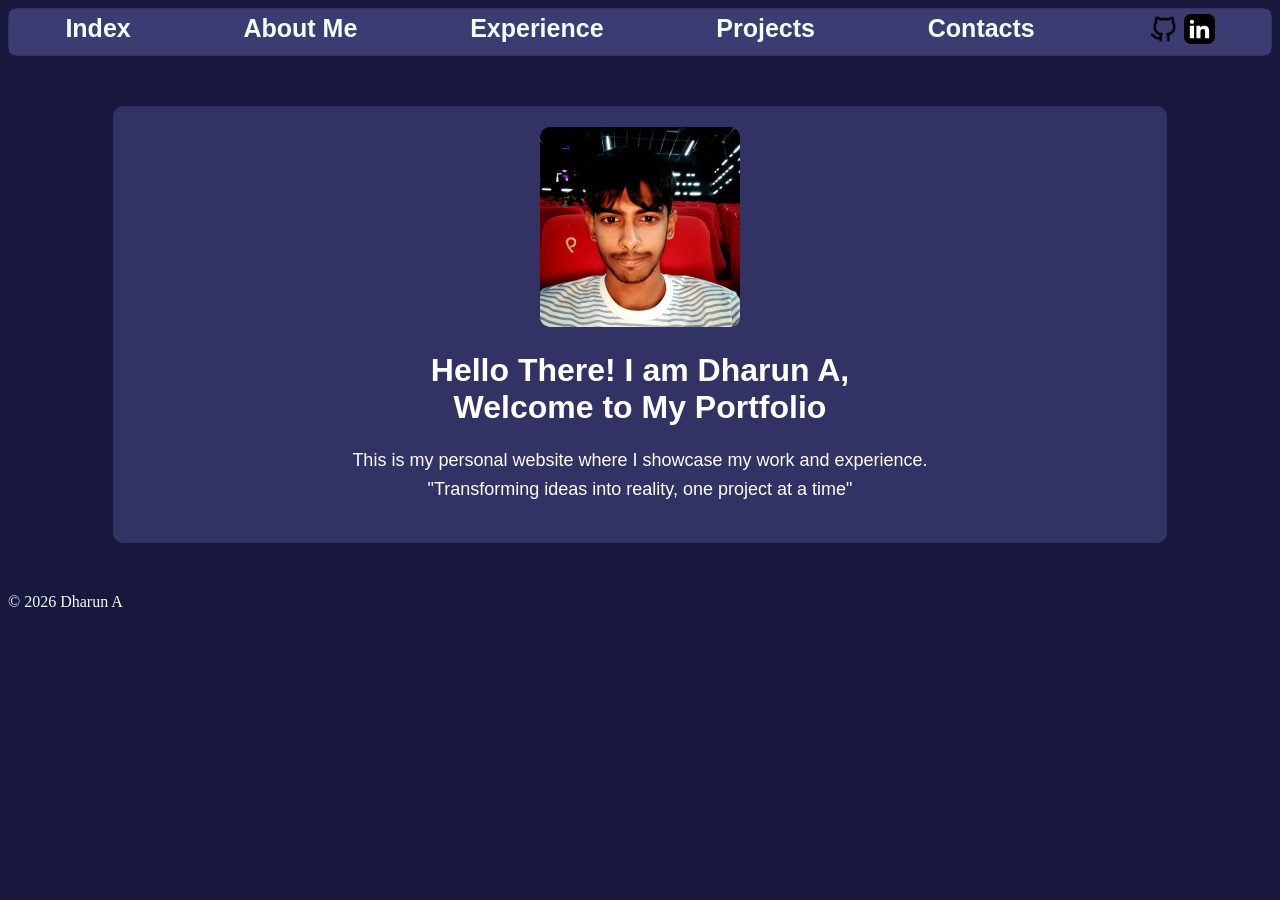
<file: index.html>
<!DOCTYPE html>     
<html>
    <head>
        <link rel="stylesheet" href="Style1.css">
        <link rel="stylesheet" href="content.css">
        <title>My Portfolio</title>
        <meta name="viewport" content="width=device-width, initial-scale=1.0">

    </head>

<body>
<div class="container">
    <div class="div" id="Index"><a  href="index.html">Index</a></div>
    <div class="div" id="About Me"><a href="about.html">About Me</a></div>
    <div class="div" id="Experience"><a href="experience.html">Experience</a></div>
    <div class="div"><a href="projects.html">Projects</a></div>
     <div class="div"><a href="contacts.html">Contacts</a></div>

       <div class="div">

    <a href="https://github.com/dharun18-07" target="_blank">
        <img src="github-outline-7.png" alt="GitHub" height="30px">
    </a>


    <a href="https://www.linkedin.com/in/dharun-a-48009b36b/" target="_blank">
        <img src="linkedin-square-icon.svg" alt="LinkedIn" height="30px">
    </a>

</div>
    </div>

<div class="content">
    <center>    <img id="profile" style="border: 1px;border-radius: 10px;height: 200px;" src="profile.jpeg" alt="Profile Picture" class="profile-pic">
</center>
    <h1>Hello There! I am Dharun A,<br>Welcome to My Portfolio</h1>
    <p>This is my personal website where I showcase my work and experience.<br>
    "Transforming ideas into reality, one project at a time"</p>
</div>



</body>
<footer>
 <p style="color: azure;">© 2026 Dharun A</p></footer>

</html>
</file>
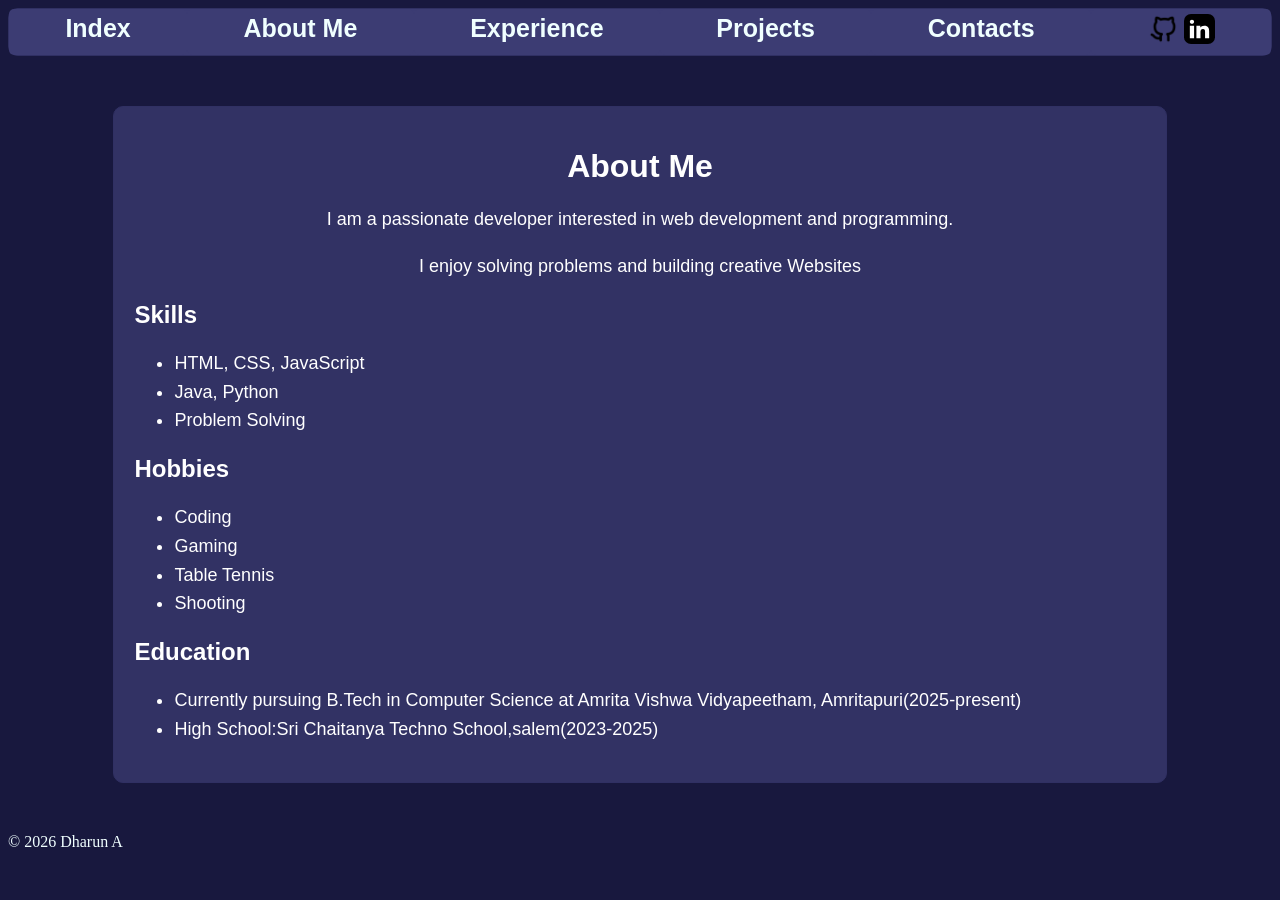
<file: about.html>
<!DOCTYPE html>     
<html>
    <head>
        <link rel="stylesheet" href="Style1.css">
        <link rel="stylesheet" href="content.css">
        <title>My Portfolio</title>
        <meta name="viewport" content="width=device-width, initial-scale=1.0">

    </head>

<body>
<div class="container">
    <div class="div" id="Index"><a href="index.html">Index</a></div>
    <div class="div" id="About Me"><a href="about.html">About Me</a></div>
    <div class="div" id="Experience"><a href="experience.html">Experience</a></div>
    <div class="div"><a href="projects.html">Projects</a></div>
    <div class="div"><a href="contacts.html">Contacts</a></div>

      <div class="div">

    <a href="https://github.com/dharun18-07" target="_blank">
        <img src="github-outline-7.png" alt="GitHub" height="30px">
    </a>


    <a href="https://www.linkedin.com/in/dharun-a-48009b36b/" target="_blank">
        <img src="linkedin-square-icon.svg" alt="LinkedIn" height="30px">
    </a>

</div>
    
</div>
<div class="content">
    <h1>About Me</h1>
    <p>I am a passionate developer interested in web development and programming.</p>
    <p>I enjoy solving problems and building creative Websites</p>
    <h2>Skills</h2>
    <ul>
        <li>HTML, CSS, JavaScript</li>
        <li>Java, Python</li>
        <li>Problem Solving</li>
    </ul>
    <h2>Hobbies</h2>
    <ul>
        <li>Coding</li>
        <li>Gaming</li>
        <li>Table Tennis</li>
        <li>Shooting</li>
    </ul>
    <h2>Education</h2>
    <ul>
        <li>Currently pursuing B.Tech in Computer Science at Amrita Vishwa Vidyapeetham, Amritapuri(2025-present)</li>
        <li>High School:Sri Chaitanya Techno School,salem(2023-2025)</li>
    </ul>
</div>

</body>
<footer>
 <p style="color: azure;">© 2026 Dharun A</p></footer>

</html>
</file>
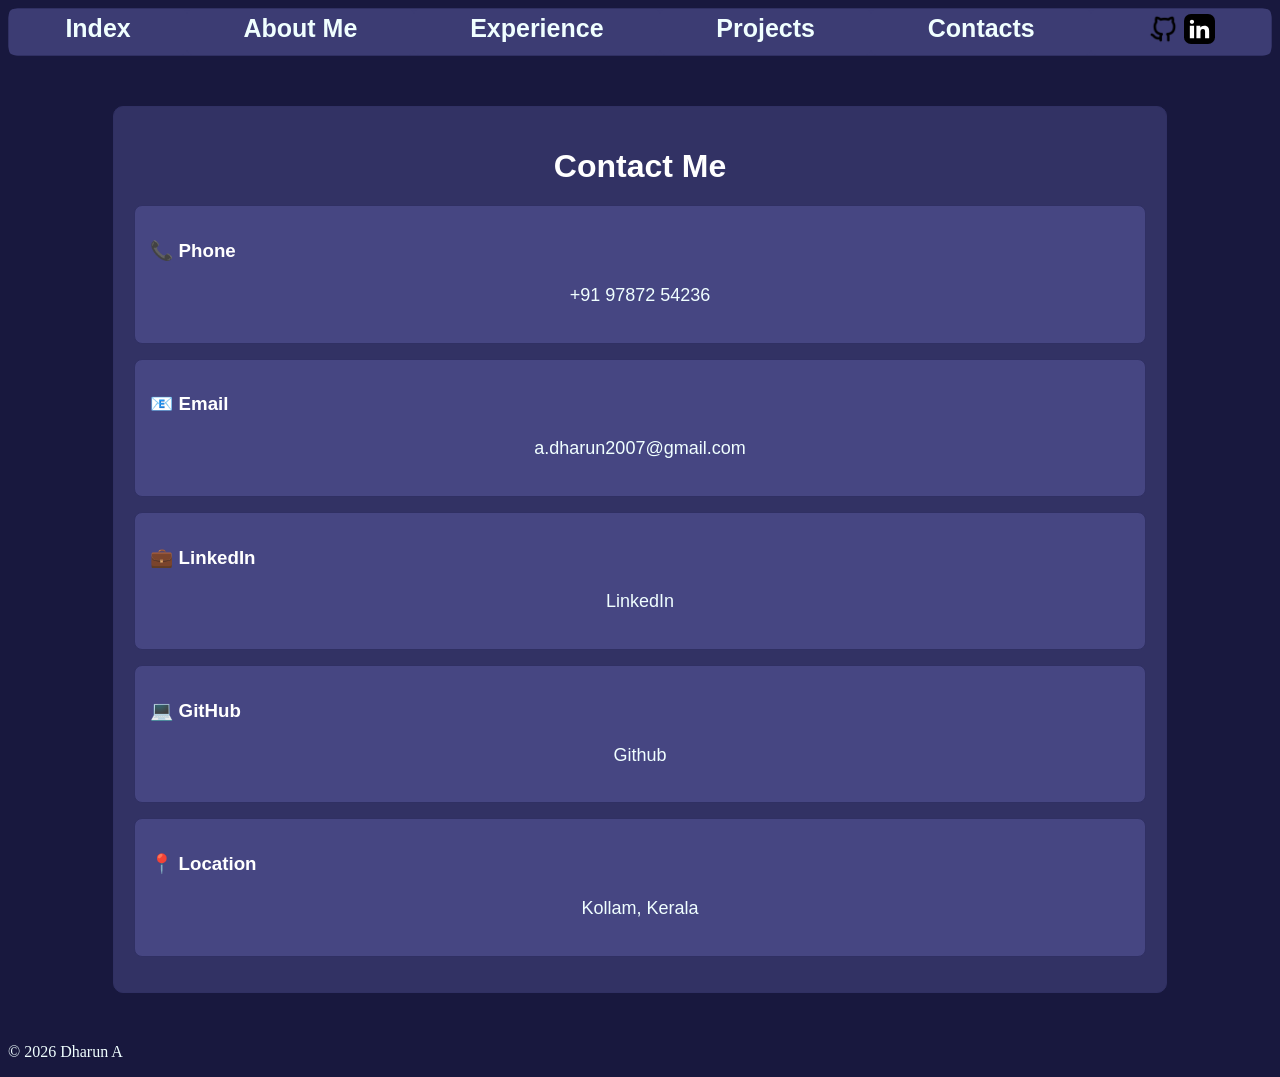
<file: contacts.html>
<!DOCTYPE html>     
<html>
    <head>
        <link rel="stylesheet" href="Style1.css">
        <link rel="stylesheet" href="content.css">
        <title>My Portfolio</title>
        <meta name="viewport" content="width=device-width, initial-scale=1.0">

    </head>

<body>
<div class="container">
    <div class="div" id="Index"><a  href="index.html">Index</a></div>
    <div class="div" id="About Me"><a href="about.html">About Me</a></div>
    <div class="div" id="Experience"><a href="experience.html">Experience</a></div>
    <div class="div"><a href="projects.html">Projects</a></div>
     <div class="div"><a href="contacts.html">Contacts</a></div>
      <div class="div">

    <a href="https://github.com/dharun18-07" target="_blank">
        <img src="github-outline-7.png" alt="GitHub" height="30px">
    </a>


    <a href="https://www.linkedin.com/in/dharun-a-48009b36b/" target="_blank">
        <img src="linkedin-square-icon.svg" alt="LinkedIn" height="30px">
    </a>

</div>
</div>

<div class="content">
    <h1>Contact Me</h1>

    <div class="card">
        <h3>📞 Phone</h3>
        <p><a href="tel:+919787254236">+91 97872 54236</a></p>
    </div>

    <div class="card">
        <h3>📧 Email</h3>
        <p><a href="mailto:a.dharun2007@gmail.com">a.dharun2007@gmail.com</a></p>
    </div>

    <div class="card">
        <h3>💼 LinkedIn</h3>
        <p>
            <a href="https://www.linkedin.com/in/dharun-a-48009b36b/" target="_blank">
                LinkedIn
            </a>
        </p>
    </div>

    <div class="card">
        <h3>💻 GitHub</h3>
        <p>
            <a href="https://github.com/dharun18-07" target="_blank">
                Github
            </a>
        </p>
    </div>

    <div class="card">
        <h3>📍 Location</h3>
        <a href="https://www.google.com/maps/place/Kollam,+Kerala" target="_blank">
           <p>Kollam, Kerala</p> 
        </a>
    </div>

</div>


</body>
<footer>
    <p style="color: azure;">© 2026 Dharun A</p>
</footer>
</hmtl>
</file>
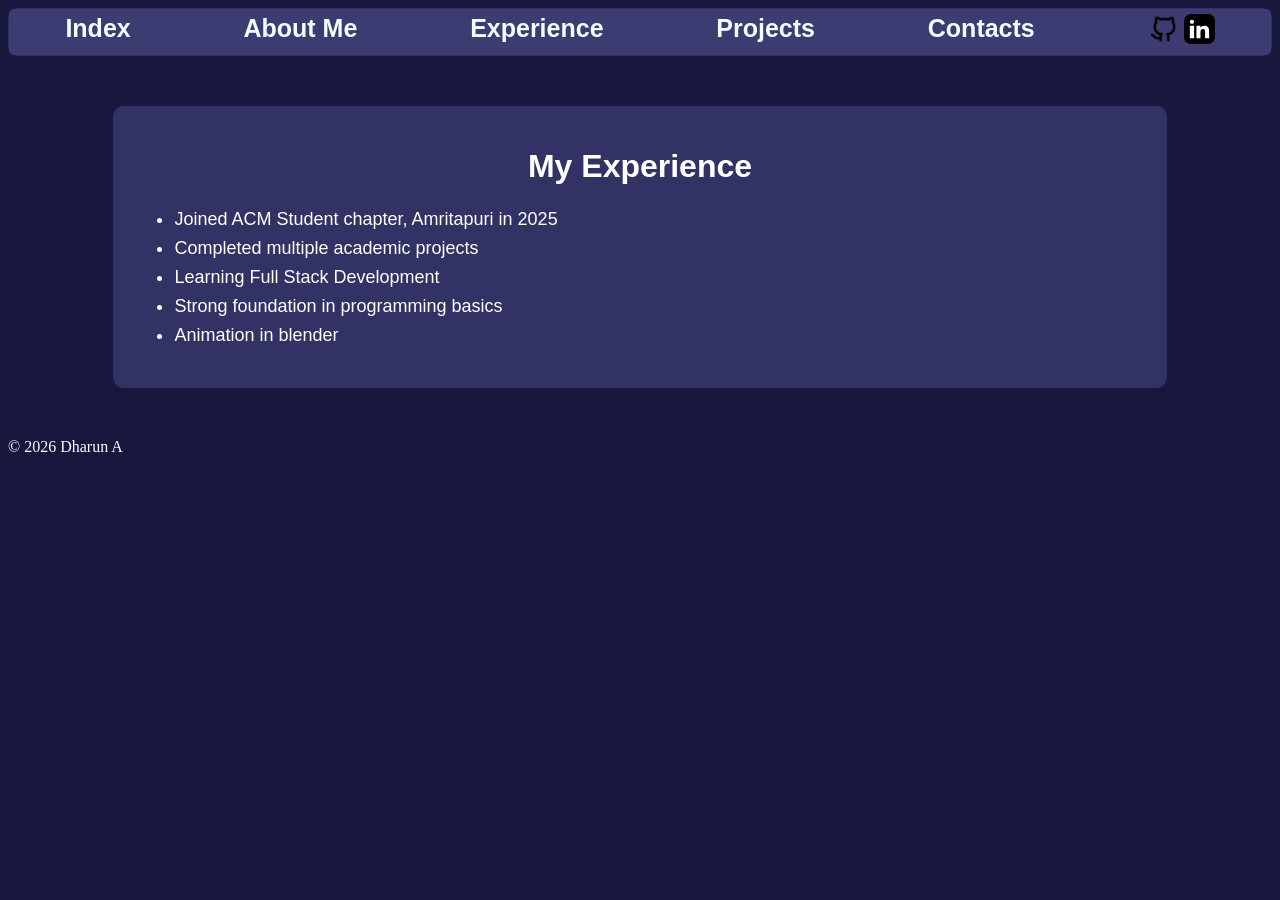
<file: experience.html>
<!DOCTYPE html>     
<html>
    <head>
        <link rel="stylesheet" href="Style1.css">
        <link rel="stylesheet" href="content.css">
        <title>My Portfolio</title>
        <meta name="viewport" content="width=device-width, initial-scale=1.0">

    </head>

<body>
<div class="container">
    <div class="div" id="Index"><a href="index.html">Index</a></div>
    <div class="div" id="About Me"><a href="about.html">About Me</a></div>
    <div class="div" id="Experience"><a href="experience.html">Experience</a></div>
    <div class="div"><a href="projects.html">Projects</a></div>
     <div class="div"><a href="contacts.html">Contacts</a></div>

     <div class="div">

    <a href="https://github.com/dharun18-07" target="_blank">
        <img src="github-outline-7.png" alt="GitHub" height="30px">
    </a>


    <a href="https://www.linkedin.com/in/dharun-a-48009b36b/" target="_blank">
        <img src="linkedin-square-icon.svg" alt="LinkedIn" height="30px">
    </a>

</div>
</div>
<div class="content">
    <h1>My Experience</h1>
    <ul>
        <li>Joined ACM Student chapter, Amritapuri in 2025</li>
        <li>Completed multiple academic projects</li>
        <li>Learning Full Stack Development</li>
        <li>Strong foundation in programming basics</li>
        <li>Animation in blender</li>
        
    </ul>
</div>
</body>
<footer>
 <p style="color: azure;">© 2026 Dharun A</p></footer>

</html>
</file>
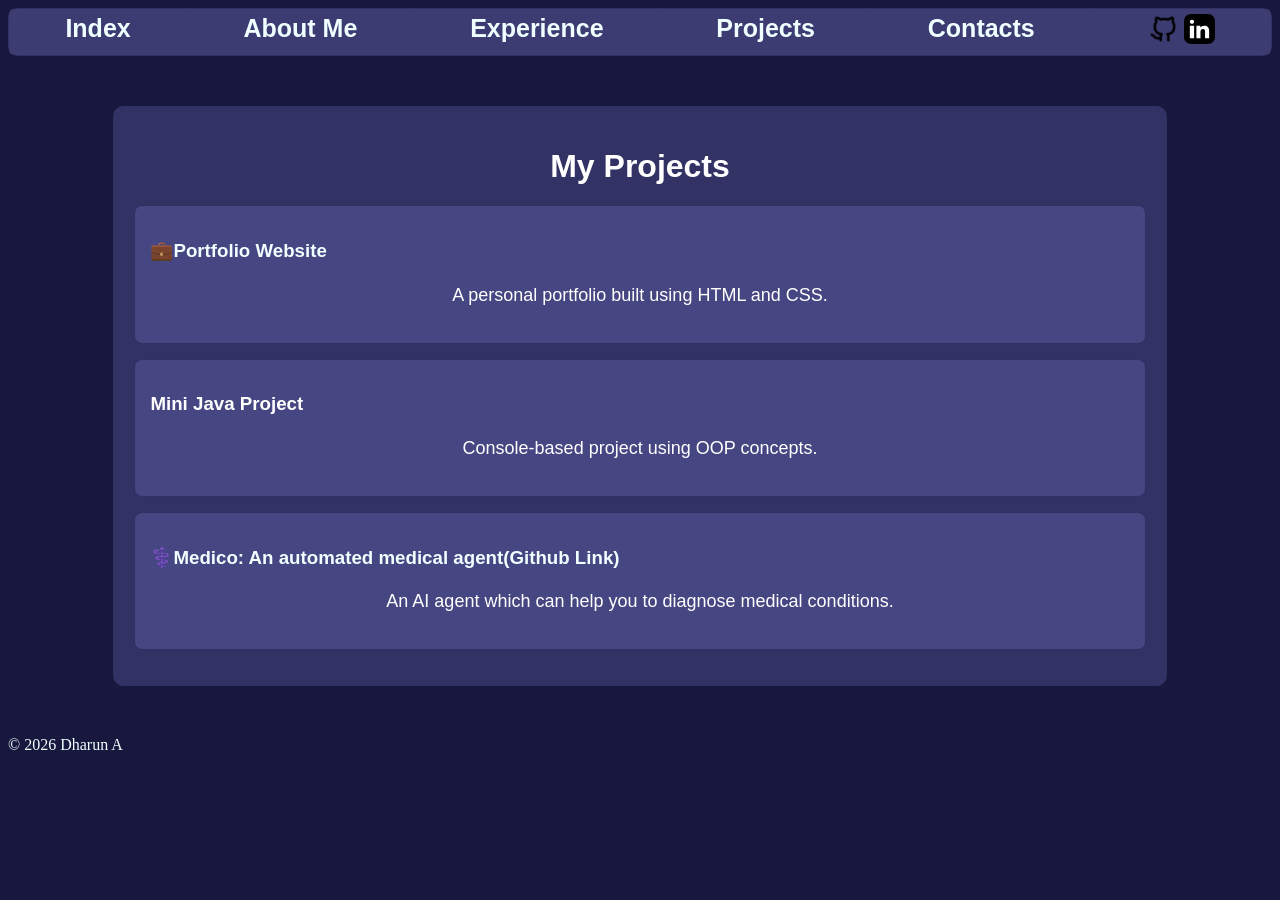
<file: projects.html>
<!DOCTYPE html>     
<html>
    <head>
        <link rel="stylesheet" href="Style1.css">
        <link rel="stylesheet" href="content.css">
        <title>My Portfolio</title>
        <meta name="viewport" content="width=device-width, initial-scale=1.0">
        

    </head>

<body>
<div class="container">
    <div class="div" id="Index"><a href="index.html">Index</a></div>
    <div class="div" id="About Me"><a href="about.html">About Me</a></div>
    <div class="div" id="Experience"><a href="experience.html">Experience</a></div>
    <div class="div"><a href="projects.html">Projects</a></div>
     <div class="div"><a href="contacts.html">Contacts</a></div>

      <div class="div">

    <a href="https://github.com/dharun18-07" target="_blank">
        <img src="github-outline-7.png" alt="GitHub" height="30px">
    </a>


    <a href="https://www.linkedin.com/in/dharun-a-48009b36b/" target="_blank">
        <img src="linkedin-square-icon.svg" alt="LinkedIn" height="30px">
    </a>

</div>
 </div>
    <div class="content">
    <h1>My Projects</h1>
    <div class="card">
        <h3><a href="index.html" target="_blank">💼Portfolio Website</a></h3>
        <p>A personal portfolio built using HTML and CSS.</p>

    </div>

   <div class="card">
        <h3>Mini Java Project</h3>
        <p>Console-based project using OOP concepts.</p>
    </div>
    <div class="card">
        <h3><a href="https://github.com/epochon/porstein" target="_blank">⚕️Medico: An automated medical agent(Github Link)</a></h3>
        <p>An AI agent which can help you to diagnose medical conditions.</p>
    </div>
</div>
 

</body>
<footer>
 <p style="color: azure;">© 2026 Dharun A</p></footer>

</html>
</file>
<file: Style1.css>
@media (max-width: 768px) {
    .container {
        flex-direction: column;
        align-items: center;
    }

    .content {
        width: 95%;
    }
}
.container{
    display: flex;
    justify-content: center;
    height:auto;
    border-radius: 10px;
    
}
.div{
flex: auto;
text-align: center;
font-size: 25px;
font-family: 'Segoe UI', Tahoma, Geneva, Verdana, sans-serif;
font-weight: bold;
color: azure;
border: 2px ;
padding: 5px;
}
a{
    text-decoration: none;
    color: azure;
    transition: 0.3s;
}
a:hover{
    color: rgb(26, 26, 53);
}
img:hover{
    transform: scale(1.5);
}
#profile{
    border: 2px solid rgb(48, 48, 99);
}
#profile:hover{
    transform: scale(1.2);
}
body{
    background-color: rgb(24, 24, 62);
}
div{
    background-color: rgb(60, 60, 115);
    border: 1px solid rgb(48, 48, 99);
    border-radius: 5px;
}
</file>
<file: content.css>
@media (max-width: 768px) {
    .container {
        flex-direction: column;
        align-items: center;
    }
}
.content {
    margin: 50px auto;
    width: 80%;
    padding: 20px;
    background-color: rgb(50, 50, 100);
    border-radius: 10px;
    color: white;
    font-family: Arial, Helvetica, sans-serif;
}

.content h1 {
    text-align: center;
    margin-bottom: 20px;
}

.content p {
    font-size: 18px;
    line-height: 1.6;
    text-align: center;
}

.content ul {
    font-size: 18px;
    line-height: 1.6;
}

.card {
    background-color: rgb(70, 70, 130);
    padding: 15px;
    margin: 15px 0;
    border-radius: 8px;
    transition: 0.3s;
}

.card:hover {
    transform: scale(1.03);
    background-color: rgb(90, 90, 160);
}
</file>
